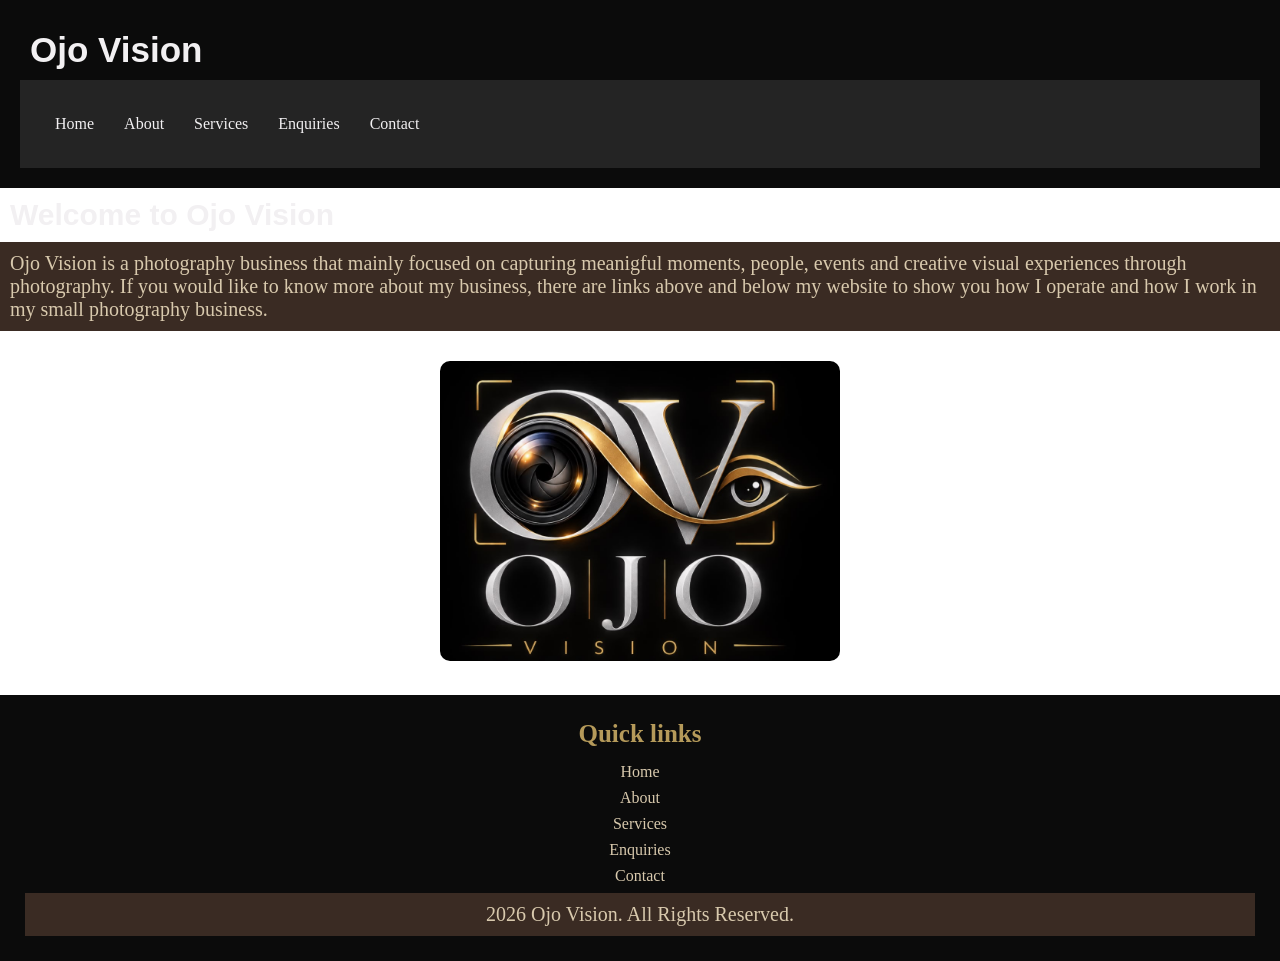
<file: index.html>
<!DOCTYPE html>
<html lang="en">
<head>
    <meta charset="UTF-8">
    <meta name="viewport" content="width=device-width, initial-scale=1.0">
    <meta name="description" content="Ojo Vision is a photography business dedicated to capturing beautiful moments, portraits, special events and creative photography.">
    <meta name="keywords" content="Ojo Vision, photography, portraits, event photography, memorable moments">

    <link rel="stylesheet" href="css_assets/ojovisionstyle.css">
    
    <title>Ojo Vision | Home</title>
</head>
<body>
    <header> 
        <h1>Ojo Vision</h1>
        <nav>
            <ul>
                <li><a href="index.html">Home</a></li>
                <li><a href="about.html">About</a></li>
                <li><a href="services.html">Services</a></li>
                <li><a href="enquiries.html">Enquiries</a></li>
                <li><a href="contact.html">Contact</a></li>
            </ul>
        </nav>
    </header>
        
            <h2>Welcome to Ojo Vision</h2>
            <p>
                Ojo Vision is a photography business that mainly focused on capturing meanigful moments, people, events and creative visual experiences through photography.
                If you would like to know more about my business, there are links above and below my website to show you how I operate and how I work in my small photography business.
            </p>
    
    <div class="home-picture">
        <img src="_images/Logo.jpg" alt="Ojo Vision Photography">
    </div>

       
    <!-- Footer -->
    <footer>
        <h3>Quick links</h3>
        <ul>
                <li><a href="index.html">Home</a></li>
                <li><a href="about.html">About</a></li>
                <li><a href="services.html">Services</a></li>
                <li><a href="enquiries.html">Enquiries</a></li>
                <li><a href="contact.html">Contact</a></li>
            </ul>

        <p>
            <script>
                var newDate = new Date
                document.write(newDate.getFullYear());
                document.write(" Ojo Vision. All Rights Reserved.");
            </script>
        </p>
    </footer>

</body>

</html>
</file>
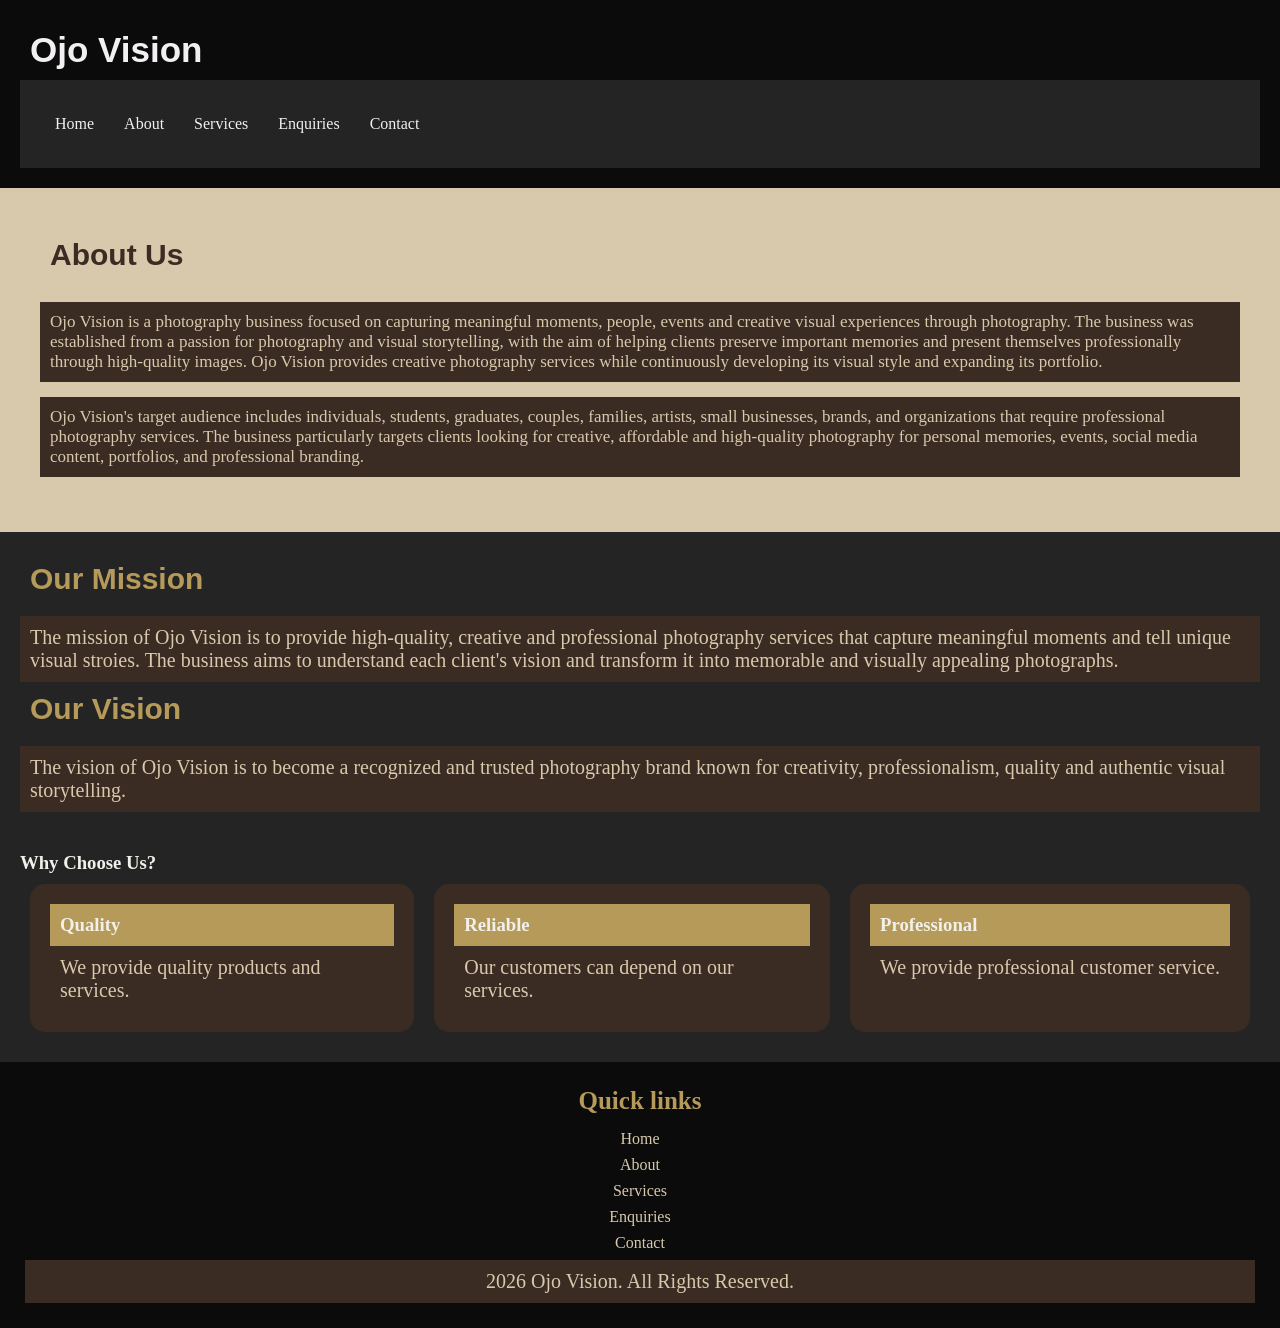
<file: about.html>
<!DOCTYPE html>
<html lang="en">

<head>

    <meta charset="UTF-8">
    <meta name="viewport"
          content="width=device-width, initial-scale=1.0">
    <meta name="description" content="Learn more about Ojo Vision, our photography business, our passion for photography and our goal of capturing special moments.">
    <meta name="keywords" content="About Ojo Vision, photography business, photography passion, professional photographer">
    <link rel="stylesheet" href="css_assets/ojovisionstyle.css">
    
    <title>Ojo Vision | About Us</title>
</head>
<body>
    <header>
        <h1>Ojo Vision</h1>
        <nav>
            <ul>
                <li><a href="index.html">Home</a></li>
                <li><a href="about.html">About</a></li>
                <li><a href="services.html">Services</a></li>
                <li><a href="enquiries.html">Enquiries</a></li>
                <li><a href="contact.html">Contact</a></li>
            </ul>
        </nav>
    </header>
    <main>
    <section class="about">
        <h2>About Us</h2>
        <p>
           Ojo Vision is a photography business focused on capturing meaningful moments, people, events and creative visual experiences through photography. The business was established from a passion for photography and visual storytelling, with the aim of helping clients preserve important memories and present themselves professionally through high-quality images. Ojo Vision provides creative photography services while continuously developing its visual style and expanding its portfolio.
        </p>
        <p>
            Ojo Vision's target audience includes individuals, students, graduates, couples, families, artists, small businesses, brands, and organizations that require professional photography services. The business particularly targets clients looking for creative, affordable and high-quality photography for personal memories, events, social media content, portfolios, and professional branding.
        </p>
    </section>

    <section class="why-us">
        <h2>Our Mission</h2>
        <p>
            The mission of Ojo Vision is to provide high-quality, creative and professional photography services that capture meaningful moments and tell unique visual stroies. The business aims to understand each client's vision and transform it into memorable and visually appealing photographs.
        </p>
        <h2>Our Vision</h2>
        <p>
          The vision of Ojo Vision is to become a recognized and trusted photography brand known for creativity, professionalism, quality and authentic visual storytelling. 
        </p>

    </section>

     <section class="why-us">
        <h3>Why Choose Us?</h3>
            <div class="benefits">

                <div>
                    <h3>Quality</h3>
                    <p>We provide quality products and services.</p>
                </div>

                <div>
                    <h3>Reliable</h3>
                    <p>Our customers can depend on our services.</p>
                </div>

                <div>
                    <h3>Professional</h3>
                    <p>We provide professional customer service.</p>
                </div>

        </div>

    </section>
    </main>


    <footer>
        <h3>Quick links</h3>
        <ul>
                <li><a href="index.html">Home</a></li>
                <li><a href="about.html">About</a></li>
                <li><a href="services.html">Services</a></li>
                <li><a href="enquiries.html">Enquiries</a></li>
                <li><a href="contact.html">Contact</a></li>
            </ul>


        <p>
            <script>
                var newDate = new Date
                document.write(newDate.getFullYear());
                document.write(" Ojo Vision. All Rights Reserved.");
            </script>
        </p>

    </footer>

</body>

</html>
</file>
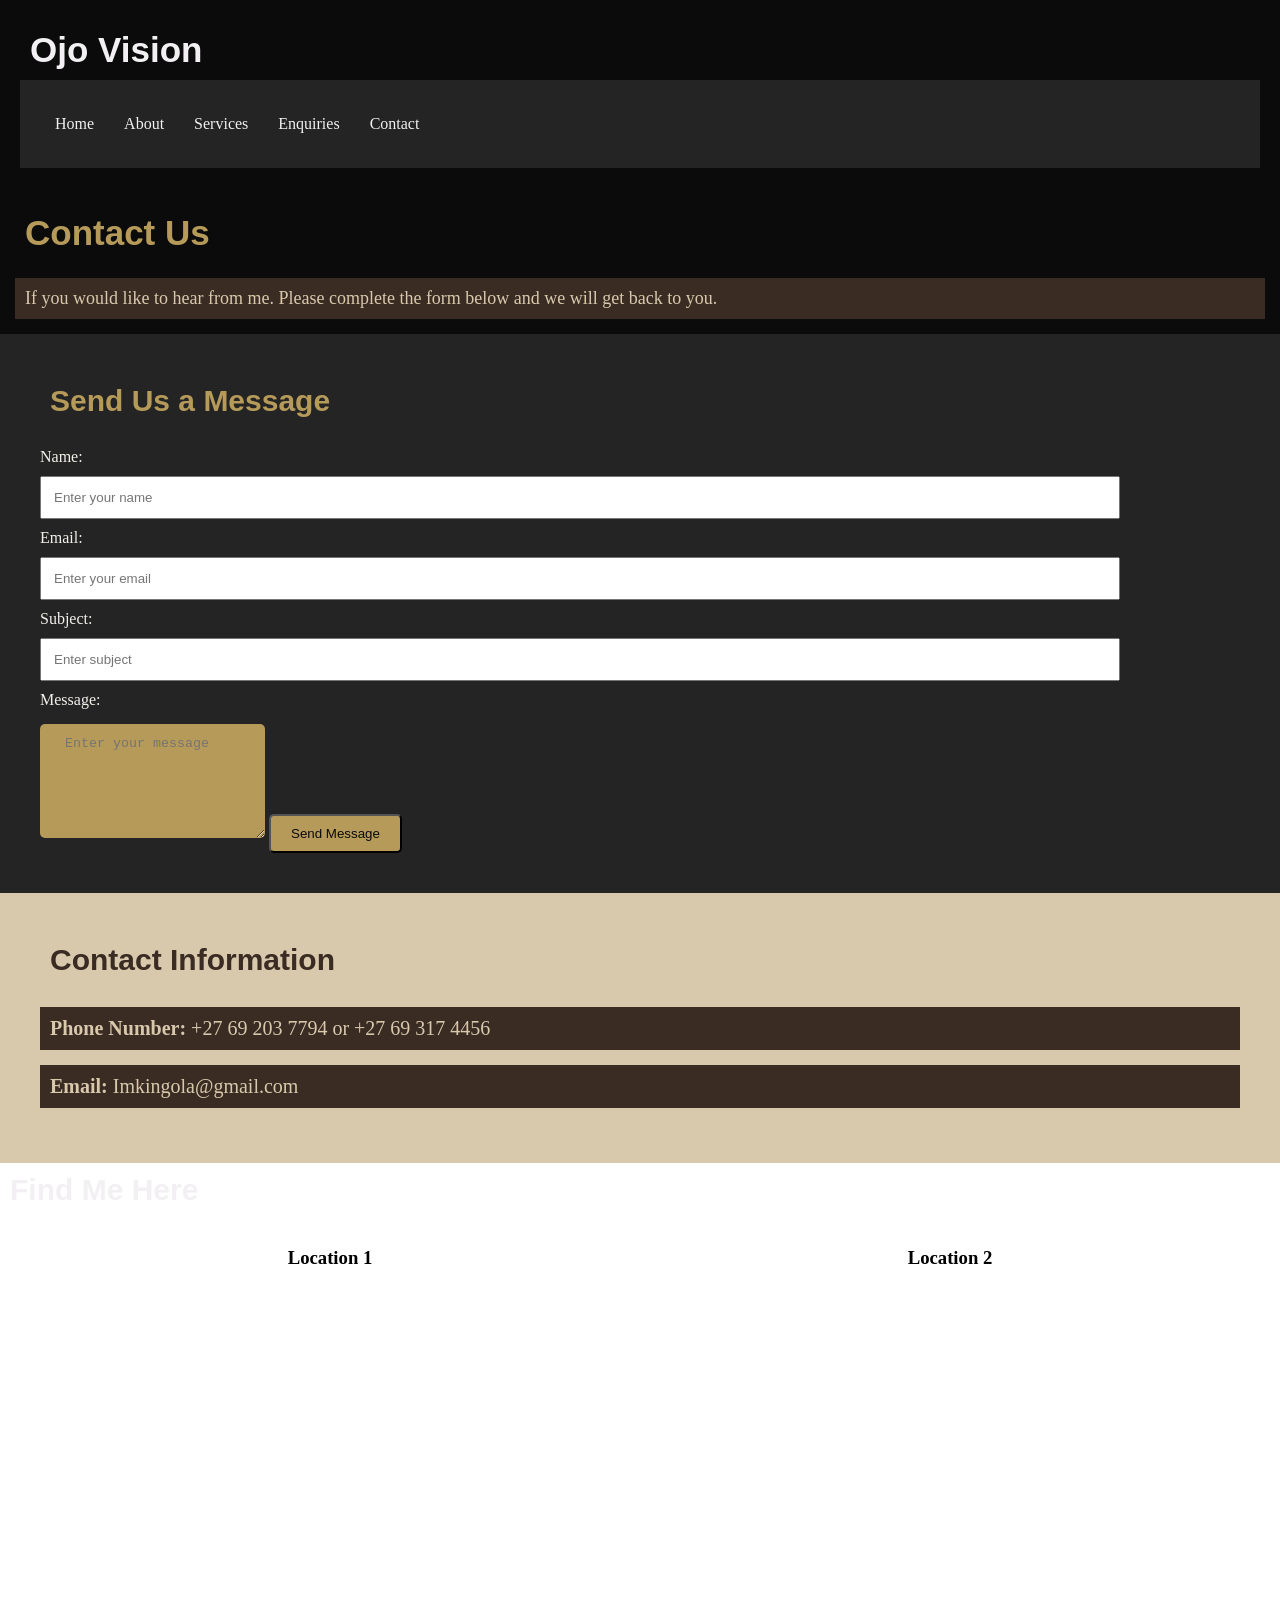
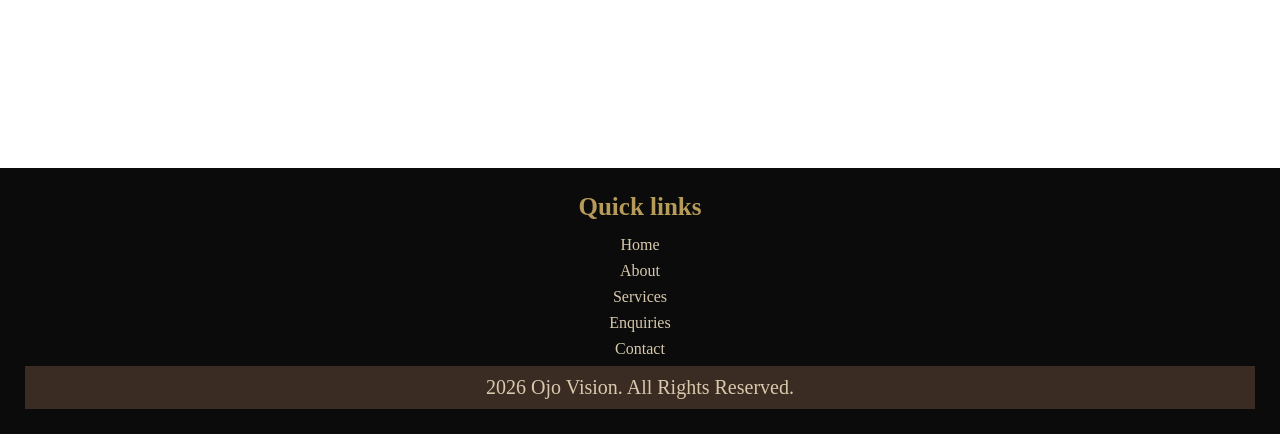
<file: contact.html>
<!DOCTYPE html>
<html lang="en">

<head>
    <meta charset="UTF-8">
    <meta name="viewport"content="width=device-width, initial-scale=1.0">
    <meta name="description" content="Contact Ojo Vision for photography bookings, questions and more information about our photography services.">
    <meta name="keywords" content="Contact Ojo Vision, photography contact, photography bookings, photography information">
    
    <link rel="stylesheet" href="css_assets/ojovisionstyle.css">
    
    <title>Ojo Vision | Contact</title>
</head>
<body>

    <header>
        <h1>Ojo Vision</h1>
        <nav>
            <ul>
                <li><a href="index.html">Home</a></li>
                <li><a href="about.html">About</a></li>
                <li><a href="services.html">Services</a></li>
                <li><a href="enquiries.html">Enquiries</a></li>
                <li><a href="contact.html">Contact</a></li>
            </ul>
        </nav>
    </header>

    <section class="page-heading">
        <h2>Contact Us</h2>
        <p>
            If you would like to hear from me.
            Please complete the form below and we will get back to you.
        </p>
    </section>

    <section class="contact-form">
        <h2>Send Us a Message</h2>
        <form action="#" method="post">
            <label for="name">Name:</label>
            <input type="text"
                   id="name"
                   name="name"
                   placeholder="Enter your name"
                   required>

            <label for="email">Email:</label>
            <input type="email"
                   id="email"
                   name="email"
                   placeholder="Enter your email"
                   required>

            <label for="subject">Subject:</label>
            <input type="text"
                   id="subject"
                   name="subject"
                   placeholder="Enter subject"
                   required>

            <label for="message">Message:</label>
            <textarea id="message"
                      name="message"
                      rows="6"
                      placeholder="Enter your message"
                      required></textarea>

            <button type="submit" class="button">
                Send Message
            </button>
        </form>
    </section>

    <section class="contact-information">
        <h2>Contact Information</h2>
        <p>
            <strong>Phone Number:</strong>
            +27 69 203 7794 or +27 69 317 4456
        </p>
        <p>
            <strong>Email:</strong>
            Imkingola@gmail.com
        </p>
    </section>

    <h2>Find Me Here</h2>
        <div class="map-container">

        <div class="map">
            <h3>Location 1</h3>
            <iframe src="https://www.google.com/maps/embed?pb=!1m18!1m12!1m3!1d3593.7325702781445!2d28.197578999999998!3d-25.74635600000001!2m3!1f0!2f0!3f0!3m2!1i1024!2i768!4f13.1!3m3!1m2!1s0x1e95621bc021b749%3A0xd7f36857477ee336!2s405%20Pretorius%20St%2C%20Pretoria%20Central%2C%20Pretoria%2C%200001!5e0!3m2!1sen!2sza!4v1793559278816!5m2!1sen!2sza" width="600" height="450" style="border:0;" allowfullscreen="" loading="lazy" referrerpolicy="strict-origin-when-cross-origin">
            </iframe>
        </div>

        <div class="map">
            <h3>Location 2</h3>
            <iframe src="https://www.google.com/maps/embed?pb=!1m18!1m12!1m3!1d3593.6845065636994!2d28.190188200000005!3d-25.747944899999993!2m3!1f0!2f0!3f0!3m2!1i1024!2i768!4f13.1!3m3!1m2!1s0x1e9561eb88fde125%3A0xa6b2b426ca41034!2sRosebank%20College%20Pretoria%20Campus!5e0!3m2!1sen!2sza!4v1793559894475!5m2!1sen!2sza" width="600" height="450" style="border:0;" allowfullscreen="" loading="lazy" referrerpolicy="strict-origin-when-cross-origin">
            </iframe>
        </div>
        </div>

    <footer>
        <h3>Quick links</h3>
        <ul>
                <li><a href="index.html">Home</a></li>
                <li><a href="about.html">About</a></li>
                <li><a href="services.html">Services</a></li>
                <li><a href="enquiries.html">Enquiries</a></li>
                <li><a href="contact.html">Contact</a></li>
            </ul>

        <p>
            <script>
                var newDate = new Date
                document.write(newDate.getFullYear());
                document.write(" Ojo Vision. All Rights Reserved.");
            </script>
        </p>
    </footer>
</body>
</html>
</file>
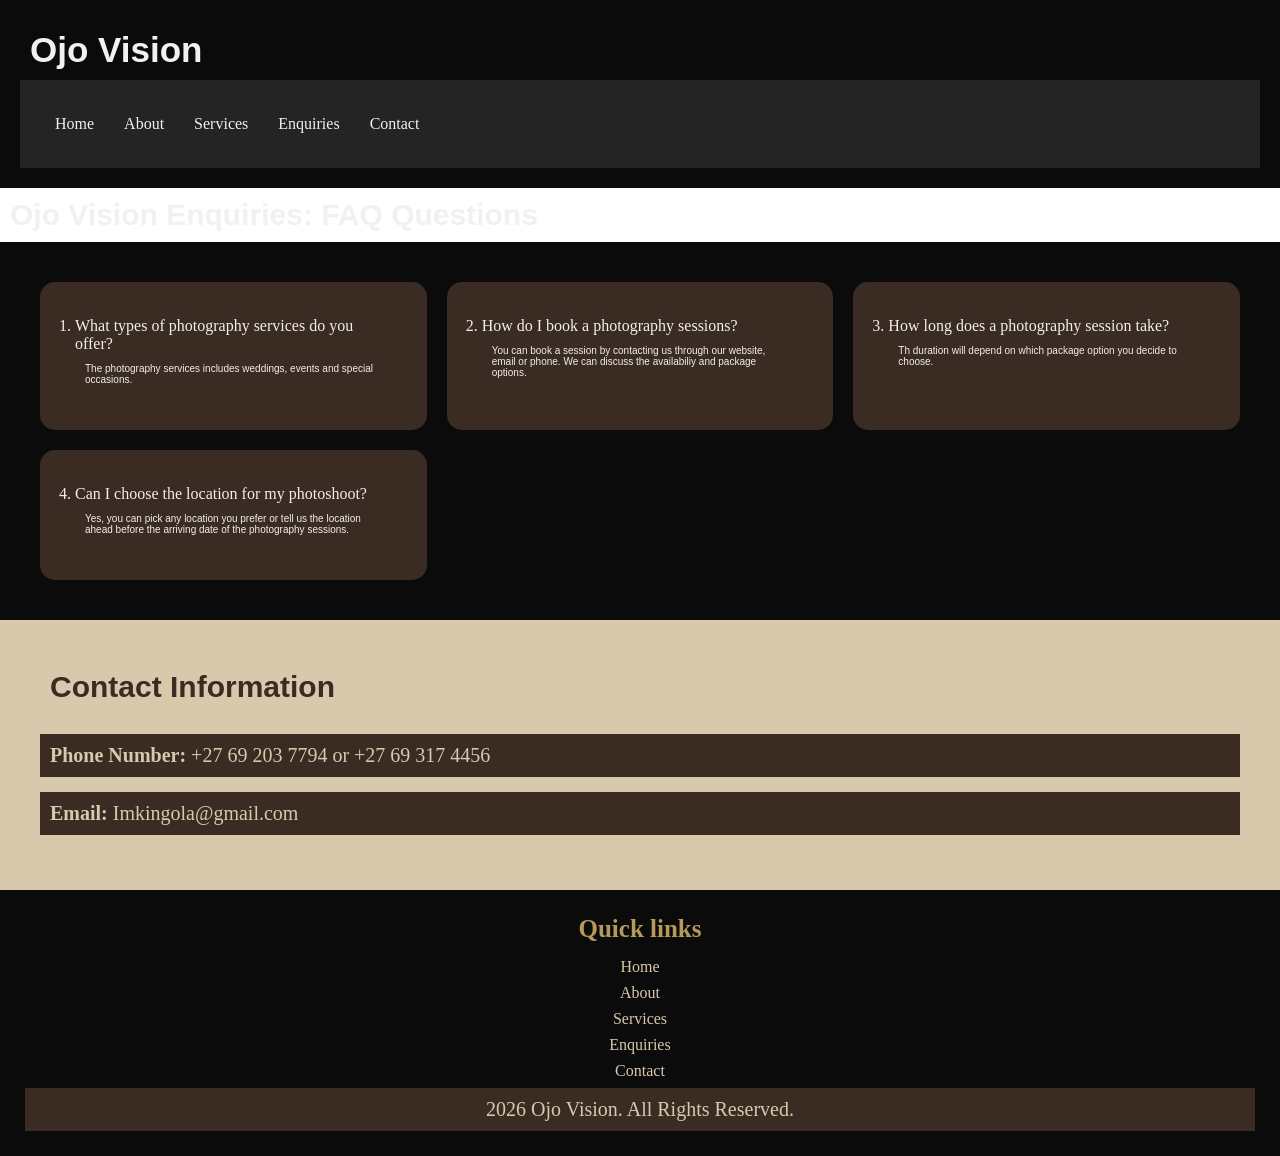
<file: enquiries.html>
<!DOCTYPE html>
<html lang="en">
<head>
    <meta charset="UTF-8">
    <meta name="viewport" content="width=device-width, initial-scale=1.0">
    <meta name="description" content="Make an enquiry about Ojo Vision photography services, packages, pricing and available photography sessions.">
    <meta name="keywords" content="Ojo Vision enquiries, photography packages, photography prices, photography bookings">
    <link rel="stylesheet" href="css_assets/ojovisionstyle.css">
    
    <title>Ojo Vision | Enquiries</title>
</head>
<body>
    <header>
        <h1>Ojo Vision</h1>
        <nav>
            <ul>
                <li><a href="index.html">Home</a></li>
                <li><a href="about.html">About</a></li>
                <li><a href="services.html">Services</a></li>
                <li><a href="enquiries.html">Enquiries</a></li>
                <li><a href="contact.html">Contact</a></li>
            </ul>
        </nav>
    </header>

    <main>
        <h2>Ojo Vision Enquiries: FAQ Questions</h2>
        <div class="container">
            <div>
                <ol>
                    <li>What types of photography services do you offer?</li>
                    <p>The photography services includes weddings, events and special occasions.</p>
                    </ol>
            </div>
            <div>
                <ol start="2">
                <li>How do I book a photography sessions?</li>
                <p>You can book a session by contacting us through our website, email or phone. We can discuss the availabiliy and package options.</p>
                </ol>
            </div>
            <div>
                <ol start="3">
                    <li>How long does a photography session take?</li>
                    <p>Th duration will depend on which package option you decide to choose.</p>
                </ol>
            </div> 
            <div>
                <ol start="4">
                     <li>Can I choose the location for my photoshoot?</li>
                     <p>Yes, you can pick any location you prefer or tell us the location ahead before the arriving date of the photography sessions.</p>
                </ol>
            </div>  
       </div>

     <section class="contact-information">
        <h2>Contact Information</h2>
        <p>
            <strong>Phone Number:</strong>
            +27 69 203 7794 or +27 69 317 4456
        </p>
        <p>
            <strong>Email:</strong>
            Imkingola@gmail.com
        </p>
    </section>

    <footer>
        <h3>Quick links</h3>
        <ul>
                <li><a href="index.html">Home</a></li>
                <li><a href="about.html">About</a></li>
                <li><a href="services.html">Services</a></li>
                <li><a href="enquiries.html">Enquiries</a></li>
                <li><a href="contact.html">Contact</a></li>
            </ul>

        <p> 
            <script>
                var newDate = new Date
                document.write(newDate.getFullYear());
                document.write(" Ojo Vision. All Rights Reserved.");
            </script>
        </p>
    </footer>
</body>
</html>
</file>
<file: css_assets/ojovisionstyle.css>
/*CSS reset 
CSS statement = 
selector{ 
    property::-ms-value; 
} 
*/ 
*{ 
    margin: 0; 
    padding: 0; 
    box-sizing: border-box; 
} 
 
header{ 
    background-color: #0b0b0b;
    color: #f2f0f2;
    padding: 20px; 
} 
h1{ 
    color: #f2f0f2;
    padding: 10px; 
    font-size: 35px; 
    font-family: 'Trebuchet MS', 'Lucida Sans Unicode', 'Lucida Grande', 'Lucida Sans', Arial, sans-serif
} 
 
h2{ 
    padding: 10px; 
    font-size: 30px; 
    font-family: 'Trebuchet MS', 'Lucida Sans Unicode', 'Lucida Grande', 'Lucida Sans', Arial, sans-serif;
    color: #f2f0f2;
   
}

p{
    padding: 10px;
    background-color: #3a2b23;
    color: #d8c9ad;
    font-size: 20px;
}

.home-picture{
    text-align: center;
    margin: 30px;
}

.home-picture img{
    width: 400px;
    height: 300px;
    object-fit: cover;
    border-radius: 10px;
}
 
nav ul{ 
    background-color: #242424; 
    display: flex; 
    padding: 20px; 
    list-style-type: none; 
} 
 
nav ul li a{ 
    color: #f2f0f2; 
    text-decoration: none; 
    padding: 15px; 
    display: inline-block;
} 
 
nav ul li a:hover{ 
    background-color: #b59a5a; 
    color: #0b0b0b; 
    border-radius: 10px; 
} 

.page-heading{
    background-color: #0b0b0b;
    color: #f2f0ea;
    padding: 15px;
}

.page-heading h2{
    color: #b59a5a;
    font-size: 35px;
    margin-bottom: 15px;
}

.page-heading p{
    color: #d8c9ad;
    font-size: 18px;
}

.about{
    background-color: #d8c9ad;
    color: #3a2b23;
    padding: 40px;
}

.about h2{
    color: #3a2b23;
    margin-bottom: 20px;
}

.about p{
    font-size: 17px;
    margin-bottom: 15px;
}

.why-us{
    background-color: #242424;
    color: #f2f0ea;
    padding: 20px;
}

.why-us h2{
    color: #b59a5a;
    margin-bottom: 10px;
}

.benefits{
    display: grid;
    grid-template-columns: auto auto auto;
}

.benefits div{
    background-color: #3a2b23;
    color: #f2f0ea;
    margin: 10px;
    padding: 20px;
    border-radius: 15px;
}

.benefits h3{
    background-color: #b59a5a;
    padding: 10px;
}

.products{
    background-color: #0b0b0b;
    padding: 40px 20px;
    text-align: center;
}

.products h2{
    color: #f2f0ea;
    text-align: center;
    font-size: 20px;
    margin-bottom: 15px;
}

.products-intro{
    max-width: 800px;
    margin: 0 auto 30px;
    line-height: 1.6;
}

.service-container{
    display: flex;
    justify-content: center;
    flex-wrap: wrap;
    gap: 25px;
    max-width: 1200px;
    margin: 0 auto;
    grid-template-columns: auto auto auto;
}

.service-card{
    background-color: #3a2b23;
    color: #f2f0ea;
    width: 300px;
    margin: 10px;
    padding: 20px;
    border-radius: 8px;
    box-shadow: #0b0b0b;
    text-align: center;
}

.service-card img{
    width: 100%;
    height: 220px;
    object-fit: cover;
    border-radius: 5px;
    display: block;
}

.service-card h3{
    color: #b59a5a;
    margin: 15px 0 10px;
    font-size: 20px;
}

.service-card p{
    color: #f2f0ea;
    font-size: 12px;
    line-height: 1.6;
    margin-bottom: 15px;
}

.button{
    background-color: #b59a5a;
    color: #0b0b0b;
    padding: 10px 20px;
    text-decoration: none;
    display: inline-block;
    border-radius: 5px;
}

.button:hover{
    background-color: #d8c9ad;
    color: #0b0b0b;
}

.contact-form{
    background-color: #242424;
    color: #f2f0ea;
    padding: 40px;
}

.contact-form h2{
    color: #b59a5a;
    margin-bottom: 20px;
}

.contact-form label{
    display: block;
    margin-top: 10px;
}

.contact-form input{
    width: 90%;
    padding: 12px;
    margin-top: 10px;
}

.contact-form textarea{
    margin-top: 15px;
    background-color: #b59a5a;
    color: #0b0b0b;
    padding: 12px 25px;
    border: none;
    border-radius: 5px;
}

.contact-information{
    background-color: #d8c9ad;
    color: #3a2b23;
    padding: 40px;
}

.contact-information h2{
    color: #3a2b23;
    margin-bottom: 20px;
}

.contact-information p{
    margin-bottom: 15px;
}

.map-container{
    display: flex;
    justify-content: center;
    gap: 20px;
    margin: 30px;
}

.map{
    width: 50%;
    text-align: center;
}

.map iframe{
    border-radius: 10px;
}

.map h3{
    margin-bottom: 15px;
}

.responsive-image{ 
    max-width: 100%; 
    height: auto; 
} 

div ol{
    margin: 10px;
}
 
.container { 
    display: grid; 
    grid-template-columns: auto auto auto; 
    padding: 30px;
    background-color: #0b0b0b; 
}
 
.container div{ 
    background-color: #3a2b23; 
    margin: 10px; 
    padding: 25px; 
    color: #f2f0ea; 
    border-radius: 15px; 
}

.container div h2{
    font-family: 'Trebuchet MS', 'Lucida Sans Unicode', 'Lucida Grande', 'Lucida Sans', Arial, sans-serif;
    color: #b59a5a;
    font-size: 25px;
    margin-bottom: 15px;
}

.container p{
    color: #f2f0ea;
    font-family: 'Trebuchet MS', 'Lucida Sans Unicode', 'Lucida Grande', 'Lucida Sans', Arial, sans-serif;
    font-size: 10px;
}
 
@media screen and (max-width: 768px){ 
   body{ 
    background-color: #0b0b0b; 
   }
   
.benefits {
    grid-template-columns: auto auto;
}

.service-container{
    grid-template-columns: auto auto;
}
     
.container{ 
    grid-template-columns: auto auto; 
} 

.why-us p{
    font-size: 20px;

}
header h1{ 
    font-size: 30px; 
} 
h2{ 
    font-size: 20px; 
} 
p{ 
    font-size: 12px; 
}

.map-container{
    flex-direction: column;
}

.map{
    width: 100%;
}
} 
 
@media screen and (max-width: 480px) { 
  body{ 
    background-color: #0b0b0b; 
  } 
 
.container{ 
    display: grid; 
    grid-template-columns: auto; 
} 

.why-us p{
    font-size: 18px;
}

.service-card{
    display: grid;
    grid-template-columns: auto;
}

nav ul{ 
    flex-direction: column; 
} 
 
nav ul li a{ 
    display:block; 
} 
h1{ 
    font-size: 20px; 
} 
h2{ 
    font-size: 15px; 
} 
p{ 
    font-size: 10px; 
} 
} 
 
.map-image{ 
    width: 90% ; 
    margin: auto; 
} 
 
footer{ 
    background-color: #0b0b0b; 
    color: #f2f0ea; 
    padding: 25px;
    text-align: center; 
} 

footer h3{ 
    color: #b59a5a;
    font-size: 25px;
    margin-bottom: 15px; 
} 

footer ul{
    list-style: none;
    padding: 0;
}

footer ul li{
    margin: 8px;
}
 
footer a{ 
    color: #d8c9ad; 
    text-decoration:none ; 
}

footer a:hover{
    color: #f2f0ea;
}

footer p{
    color: #d8c9ad;
}
</file>
